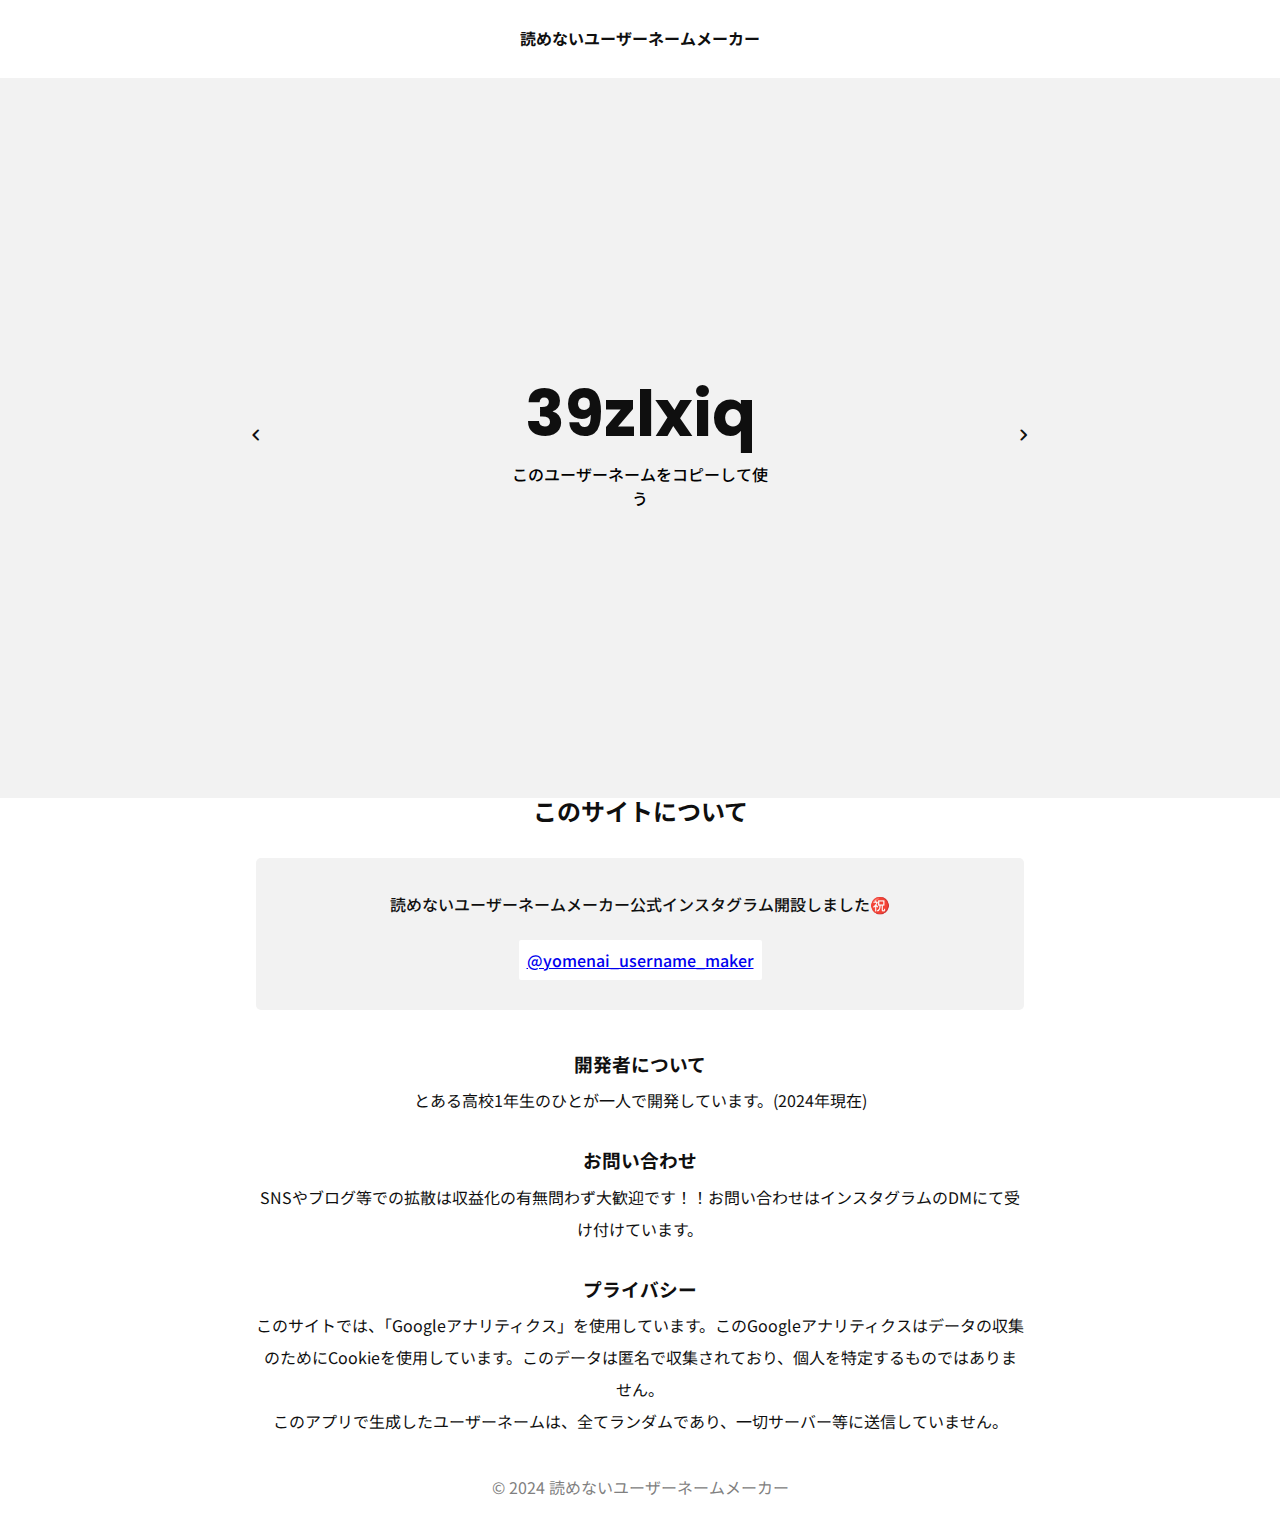
<file: index.html>
<!DOCTYPE html>
<html lang="ja">
<head>
	<meta charset="UTF-8">
	<meta name="viewport" content="width=device-width, initial-scale=1.0">
	<link rel="stylesheet" href="style.css">
   	<!-- Google Tag Manager -->
	<script>(function(w,d,s,l,i){w[l]=w[l]||[];w[l].push({'gtm.start':
	new Date().getTime(),event:'gtm.js'});var f=d.getElementsByTagName(s)[0],
	j=d.createElement(s),dl=l!='dataLayer'?'&l='+l:'';j.async=true;j.src=
	'https://www.googletagmanager.com/gtm.js?id='+i+dl;f.parentNode.insertBefore(j,f);
	})(window,document,'script','dataLayer','GTM-M3523LVL');</script>
	<!-- End Google Tag Manager -->
    <script async src="https://pagead2.googlesyndication.com/pagead/js/adsbygoogle.js?client=ca-pub-6616988705004943" crossorigin="anonymous"></script>
	<link rel="preconnect" href="https://fonts.googleapis.com">
	<link rel="preconnect" href="https://fonts.gstatic.com" crossorigin>
 	<link href="https://fonts.googleapis.com/css2?family=Noto+Sans+JP:wght@400..900&family=Poppins:wght@700&display=swap" rel="stylesheet">
	<link rel="stylesheet" href="https://fonts.googleapis.com/css2?family=Material+Symbols+Rounded:opsz,wght,FILL,GRAD@32,400,0,0" />
	<link rel="canonical" href="https://username-maker.com/" />
	<title>読めないユーザーネームメーカー</title>
	<meta name="description" content="InstagramやTiktokで使える、「読めない」ユーザーネームが作れます。">
	<meta property="og:type" content="website">
	<meta property="og:title" content="読めないユーザーネームメーカー">
	<meta property="og:description" content="InstagramやTiktokで使える、「読めない」ユーザーネームが作れます。">
	<meta property="og:url" content="https://username-maker.com/">
	<meta property="og:site_name" content="読めないユーザーネームメーカー">
</head>

<body>
	<!-- Google Tag Manager (noscript) -->
	<noscript><iframe src="https://www.googletagmanager.com/ns.html?id=GTM-M3523LVL"
	height="0" width="0" style="display:none;visibility:hidden"></iframe></noscript>
	<!-- End Google Tag Manager (noscript) -->
	<header>
		<h1>読めないユーザーネームメーカー</h1>
	</header>

	<main>
	<div class="grid">
		<div class="left">
			<button class="change_btn" id="LEFT_BUTTON"><span class="material-symbols-rounded">chevron_left</span></button>
		</div>
		<div class="maker">
			<div class="username_prev fadein" id="result"></div>			<button id="COPY_BUTTON" class="bold">このユーザーネームをコピーして使う</button>
		</div>
		<div class="right">
			<button class="change_btn" id="RIGHT_BUTTON" onclick="GEN_USERNAME()"><span class="material-symbols-rounded">chevron_right</span></button>
		</div>
	</div>
	</main>
	<footer>
		<div class="ad_box">
			<!-- admax-->
				<script src="https://adm.shinobi.jp/o/703ecd6859b340f16d13380a4bca17da"></script>
			<!-- admax -->
		</div>

        <div class="hero">
			<h2>このサイトについて</h2>
		</div>
		
		<section class="content">
			<div class="ig_box">
				<p>読めないユーザーネームメーカー公式インスタグラム開設しました㊗️</p>
				<a class="ig_button" href="https://www.instagram.com/yomenai_username_maker">@yomenai_username_maker</a>
			</div>
			<br>
			<h3>開発者について</h3>
			<p>とある高校1年生のひとが一人で開発しています。(2024年現在)</p>
			<br>
			<h3>お問い合わせ</h3>
			<p>SNSやブログ等での拡散は収益化の有無問わず大歓迎です！！お問い合わせはインスタグラムのDMにて受け付けています。</p>
			<br>
			<h3>プライバシー</h3>
			<p>このサイトでは、「Googleアナリティクス」を使用しています。このGoogleアナリティクスはデータの収集のためにCookieを使用しています。このデータは匿名で収集されており、個人を特定するものではありません。<br>このアプリで生成したユーザーネームは、全てランダムであり、一切サーバー等に送信していません。</p>
			<br>
			</section>

			<p style="color: gray;">© 2024 読めないユーザーネームメーカー</p>
	</footer>
	<script src="gen.js"></script>
</body>
</html>
</file>
<file: style.css>
/* reset */
*,*::before,*::after{box-sizing:border-box}html{-moz-text-size-adjust:none;-webkit-text-size-adjust:none;text-size-adjust:none}body,h1,h2,h3,h4,p,figure,blockquote,dl,dd{margin:0}ul[role='list'],ol[role='list']{list-style:none}body{min-height:100vh;line-height:1.5}h1,h2,h3,h4,button,input,label{line-height:1.1}h1,h2,h3,h4{text-wrap:balance}a:not([class]){text-decoration-skip-ink:auto;color:currentColor}img,picture{max-width:100%;display:block}input,button,textarea,select{font:inherit}textarea:not([rows]){min-height:10em}:target{scroll-margin-block:5ex}button {padding: 0;border: none;outline: none;background: none;}
/* reset */

body {
	font-family: "Noto Sans JP", sans-serif;
	text-align: center;
	color: #0f0f0f;
	background-color: #fff;
}

h1 {
	background-color: #fff;
}

.grid {
	display: grid;
	grid-template-columns: 1fr .5fr 1fr;
	align-items: center;
	height: 80vh;
	background-color: #f2f2f2;
}

.username_prev {
	font-size: 4rem;
	font-weight: 700;
	font-family: "Poppins", sans-serif;
}

.left {
	text-align: center;
}
.right {
	text-align: center;
}

.change_btn {
	color: #0f0f0f;
}

header h1{
	font-size: 1rem;
	padding: 30px;
}

span {
	font-size: 22px;
}

button {
	font-size: 1rem;
}

.bold {
	font-weight: 500;
}

.about {
	color: #8d8d8d;
	position: absolute;
	text-align: center;
	bottom: 25px;
	left: 0;
	right: 0;
	text-decoration: none;
}

.ad_box {
	top: -100px;
	position: relative; 
	margin: 0 auto;
}

.hero {
	width: 100%;
	background-color: #fff;
	color: #0f0f0f;
	margin: 0 auto;
	margin-bottom: 30px;
	height: 10px;
	padding: 0;
}

.hero h2{
	margin-top: 0px;
}

.content {
	width: 60%; 
	display: block;
	margin: 0 auto;
}

@media (max-width: 600px) {
  .content {
		width: 80%; 
	}
  .username_prev {
		font-size: 3rem;
	}
	.grid {
		display: grid;
		grid-template-columns: 1fr .5fr 1fr;
		align-items: center;
		height: 70vh;
		background-color: #f2f2f2;
	}
}
h3 {
	margin-bottom: 10px;
}

p {
	line-height: 2;
	margin-bottom: 10px;
}

.ig_box {
	font-weight: 500;
	background-color: #f2f2f2;
	color: #0f0f0f;
	padding: 30px 30px;
	border-radius: 5px;
	margin-top: 50px;
	margin-bottom: 20px;
}

.ig_box a {
	font-weight: 500;
	background-color: #fff;
	display: inline-block;
	padding: 8px;
	margin-top: 10px;
	border-radius: 2px;
}
</file>
